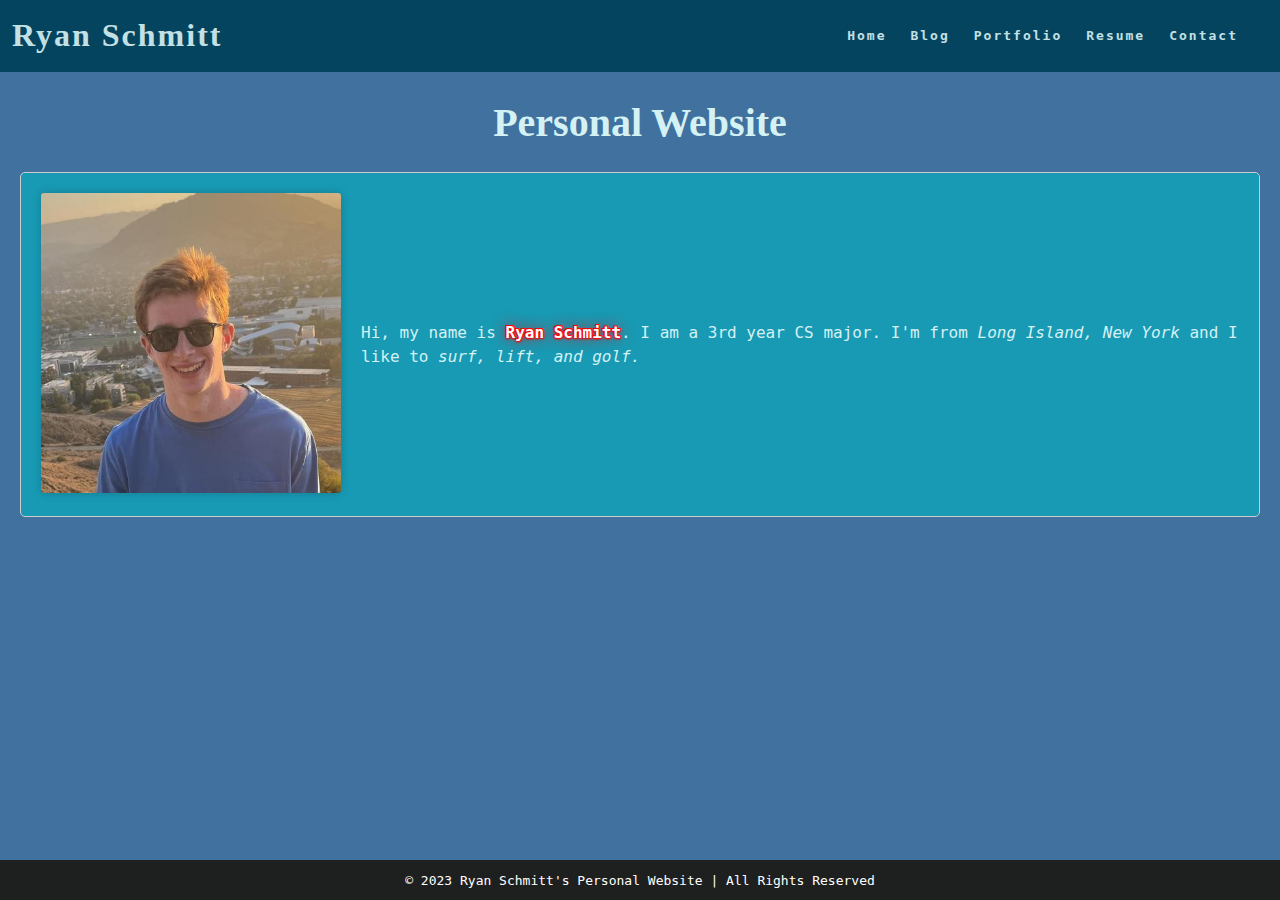
<file: index.html>
<!DOCTYPE html>
<html>
  <head>
    <title>Ryan Schmitt</title>
    <link rel="stylesheet" href="styles.css" />
    <link rel="shortcut icon" href="favicon.png" type="image/x-icon" />
  </head>
  <body>
    <nav class="navbar">
      <h1 class="logo"><a href="index.html">Ryan Schmitt</a></h1>
      <ul class="nav-list">
        <li><a href="index.html">Home</a></li>
        <li><a href="blog.html">Blog</a></li>
        <li><a href="portfolio.html">Portfolio</a></li>
        <li><a href="resume.html">Resume</a></li>
        <li><a href="contact.html">Contact</a></li>
      </ul>
    </nav>
    <main>
      <h1 class="page-title">Personal Website</h1>
      <div class="about">
        <div class="about-image">
          <img src="ryan.jpg" alt="A picture of Ryan Schmitt" />
        </div>
        <div class="about-text">
          <p>
            Hi, my name is <strong class="neon">Ryan Schmitt</strong>. I am a
            3rd year CS major. I'm from <em>Long Island, New York</em> and I
            like to
            <em>surf, lift, and golf.</em>
          </p>
        </div>
      </div>
    </main>
    <footer class="footer">
      © 2023 Ryan Schmitt's Personal Website | All Rights Reserved
    </footer>
  </body>
</html>
</file>
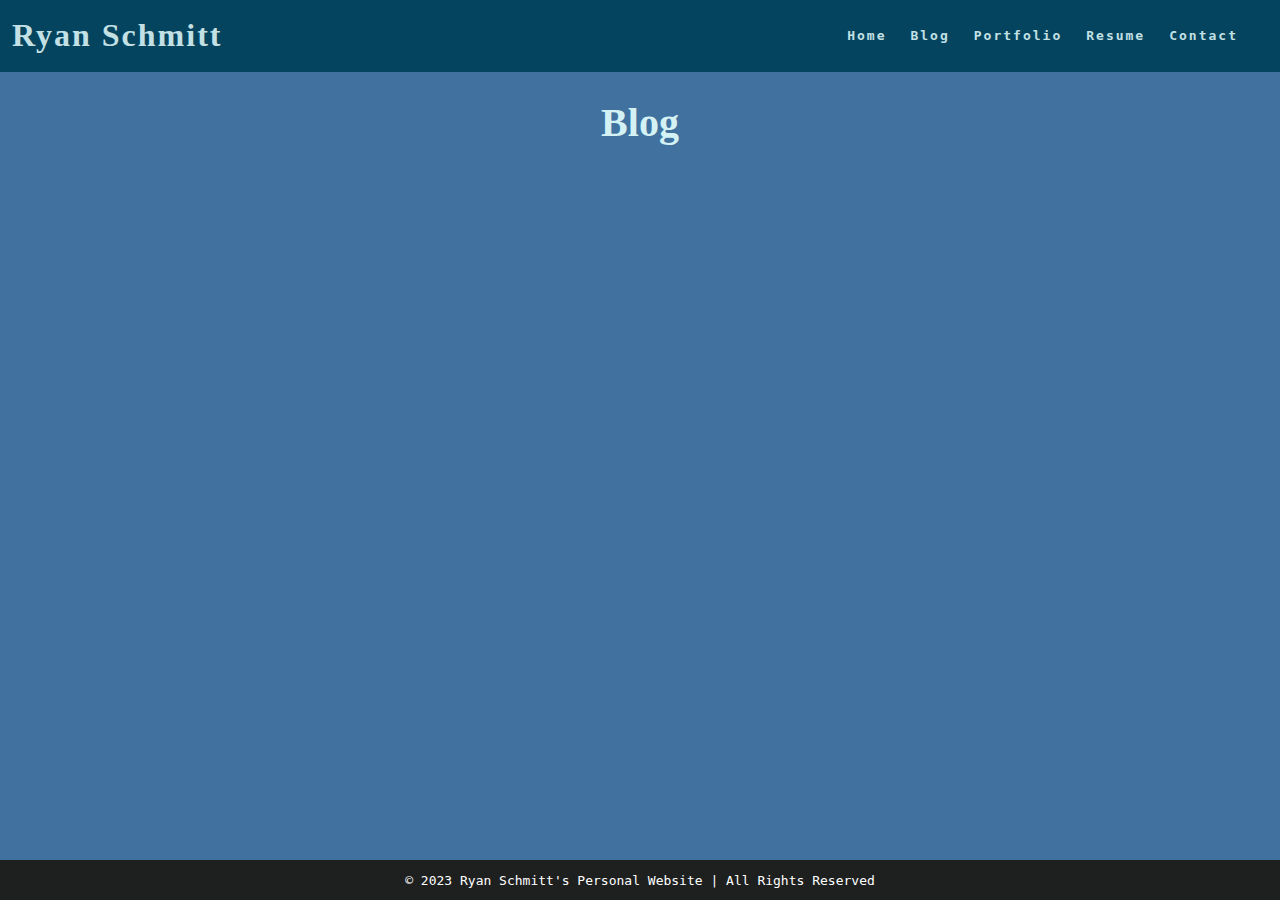
<file: blog.html>
<!DOCTYPE html>
<html>
  <head>
    <title>Ryan Schmitt</title>
    <link rel="stylesheet" href="styles.css" />
    <link rel="shortcut icon" href="favicon.png" type="image/x-icon" />
  </head>
  <body>
    <nav class="navbar">
      <h1 class="logo"><a href="index.html">Ryan Schmitt</a></h1>
      <ul class="nav-list">
        <li><a href="index.html">Home</a></li>
        <li><a href="blog.html">Blog</a></li>
        <li><a href="portfolio.html">Portfolio</a></li>
        <li><a href="resume.html">Resume</a></li>
        <li><a href="contact.html">Contact</a></li>
      </ul>
    </nav>
    <main>
      <h1 class="page-title">Blog</h1>
    </main>
    <footer class="footer">
      © 2023 Ryan Schmitt's Personal Website | All Rights Reserved
    </footer>
  </body>
</html>
</file>
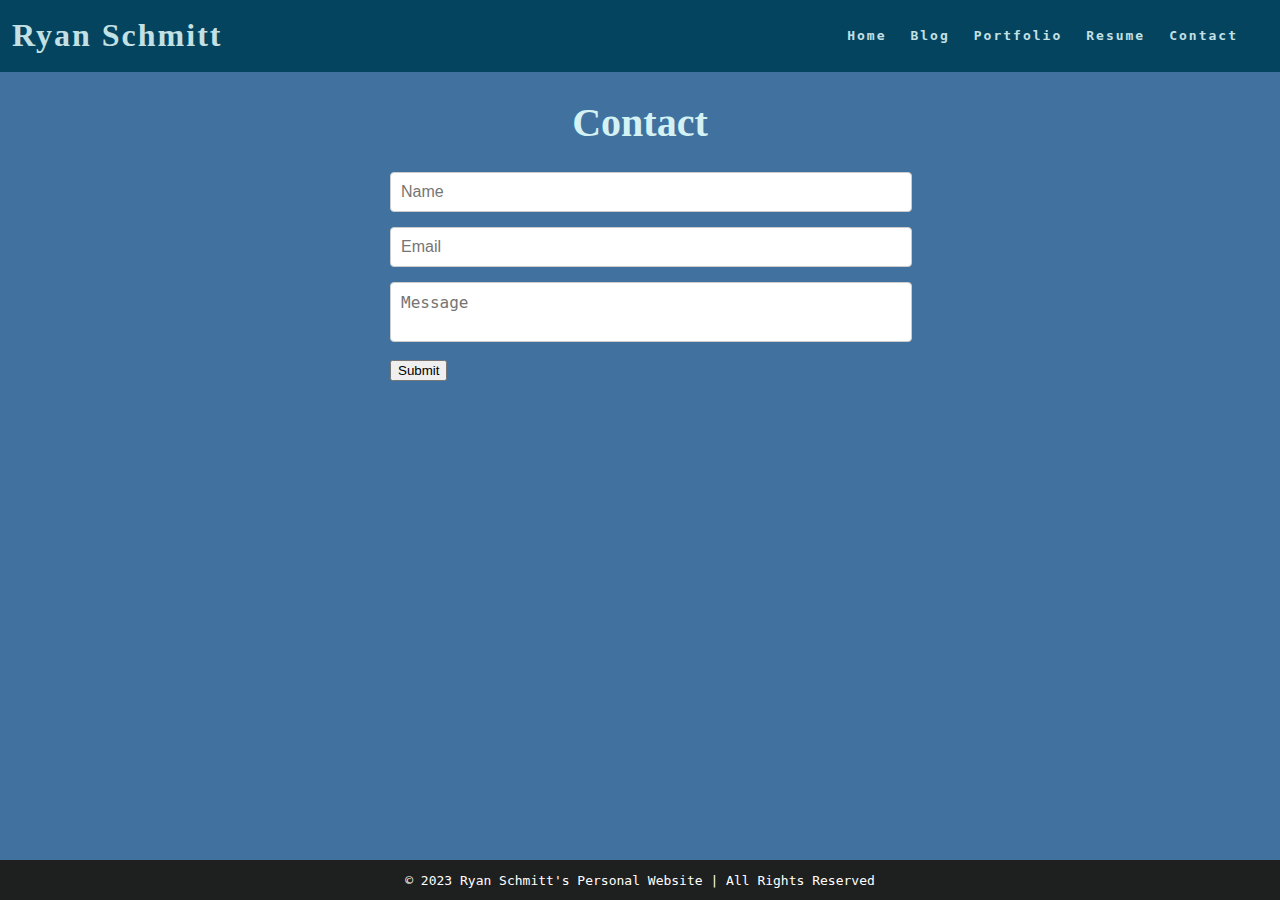
<file: contact.html>
<!DOCTYPE html>
<html>
  <head>
    <title>Ryan Schmitt</title>
    <link rel="stylesheet" href="styles.css" />
    <link rel="shortcut icon" href="favicon.png" type="image/x-icon" />
  </head>
  <body>
    <nav class="navbar">
      <h1 class="logo"><a href="index.html">Ryan Schmitt</a></h1>
      <ul class="nav-list">
        <li><a href="index.html">Home</a></li>
        <li><a href="blog.html">Blog</a></li>
        <li><a href="portfolio.html">Portfolio</a></li>
        <li><a href="resume.html">Resume</a></li>
        <li><a href="contact.html">Contact</a></li>
      </ul>
    </nav>
    <main>
      <h1 class="page-title">Contact</h1>
      <form id="contact-form">
        <input placeholder="Name" type="text" id="name" required />
        <input placeholder="Email" type="email" id="email" required />
        <textarea placeholder="Message" required></textarea>
        <input type="submit" />
      </form>
    </main>
    <footer class="footer">
      © 2023 Ryan Schmitt's Personal Website | All Rights Reserved
    </footer>
  </body>
</html>
</file>
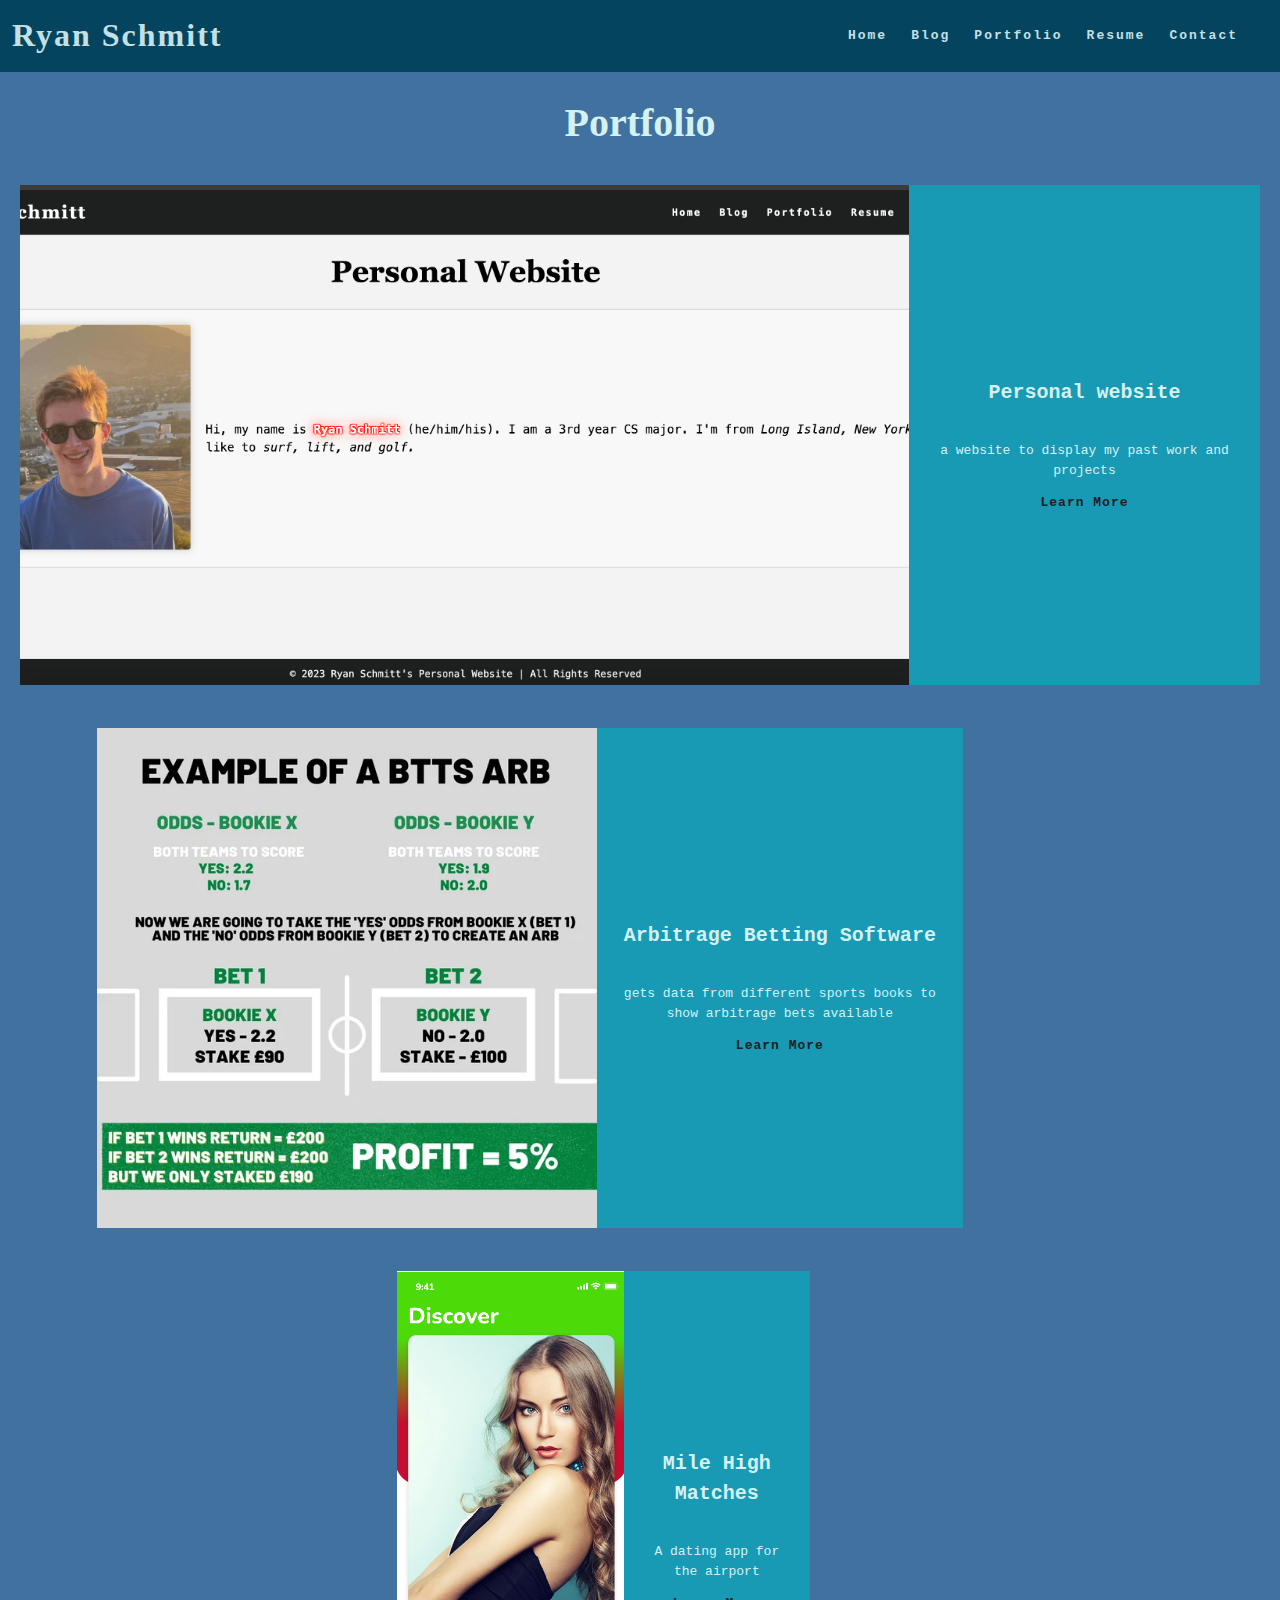
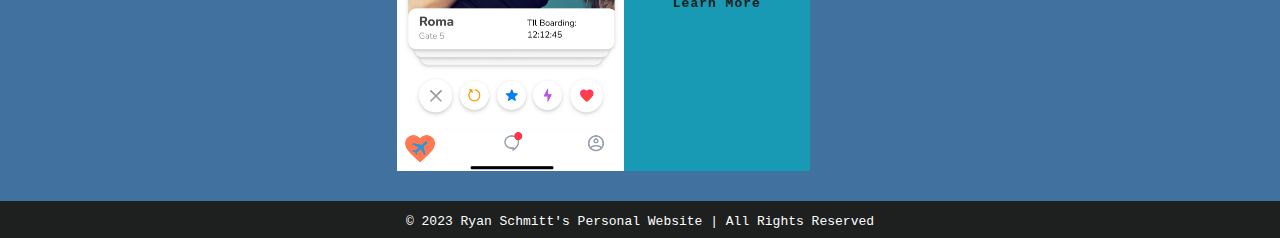
<file: portfolio.html>
<!DOCTYPE html>
<html>
  <head>
    <title>Ryan Schmitt</title>
    <link rel="stylesheet" href="styles.css" />
    <link rel="shortcut icon" href="favicon.png" type="image/x-icon" />
  </head>
  <body>
    <nav class="navbar">
      <h1 class="logo"><a href="index.html">Ryan Schmitt</a></h1>
      <ul class="nav-list">
        <li><a href="index.html">Home</a></li>
        <li><a href="blog.html">Blog</a></li>
        <li><a href="portfolio.html">Portfolio</a></li>
        <li><a href="resume.html">Resume</a></li>
        <li><a href="contact.html">Contact</a></li>
      </ul>
    </nav>
    <main>
      <h1 class="page-title">Portfolio</h1>
      <div class="project">
        <a href="index.html">
          <img
            class="project-image"
            src="recursive.png"
            alt="Screenshot of this website"
        /></a>
        <div class="project-details">
          <p class="project-name">Personal website</p>
          <p class="project-description">
            a website to display my past work and projects
          </p>
          <a href="index.html">Learn More</a>
        </div>
      </div>

      <div class="project">
        <a href="https://github.com/RyanSchmit/Arbitrage-betting">
          <img
            class="project-image"
            src="arb.webp"
            alt="Screenshot of arbitrage betting explanation"
        /></a>
        <div class="project-details">
          <p class="project-name">Arbitrage Betting Software</p>
          <p class="project-description">
            gets data from different sports books to show arbitrage bets
            available
          </p>
          <a href="https://github.com/RyanSchmit/Arbitrage-betting"
            >Learn More</a
          >
        </div>
      </div>
      <div class="project">
        <a href="https://github.com/RyanSchmit/Mile-High-Matches">
          <img
            class="project-image"
            src="milehigh.png"
            alt="Screenshot of arbitrage betting explanation"
        /></a>
        <div class="project-details">
          <p class="project-name">Mile High Matches</p>
          <p class="project-description">A dating app for the airport</p>
          <a href="https://github.com/RyanSchmit/Mile-High-Matches"
            >Learn More</a
          >
        </div>
      </div>
    </main>
    <footer class="footer">
      © 2023 Ryan Schmitt's Personal Website | All Rights Reserved
    </footer>
  </body>
</html>
</file>
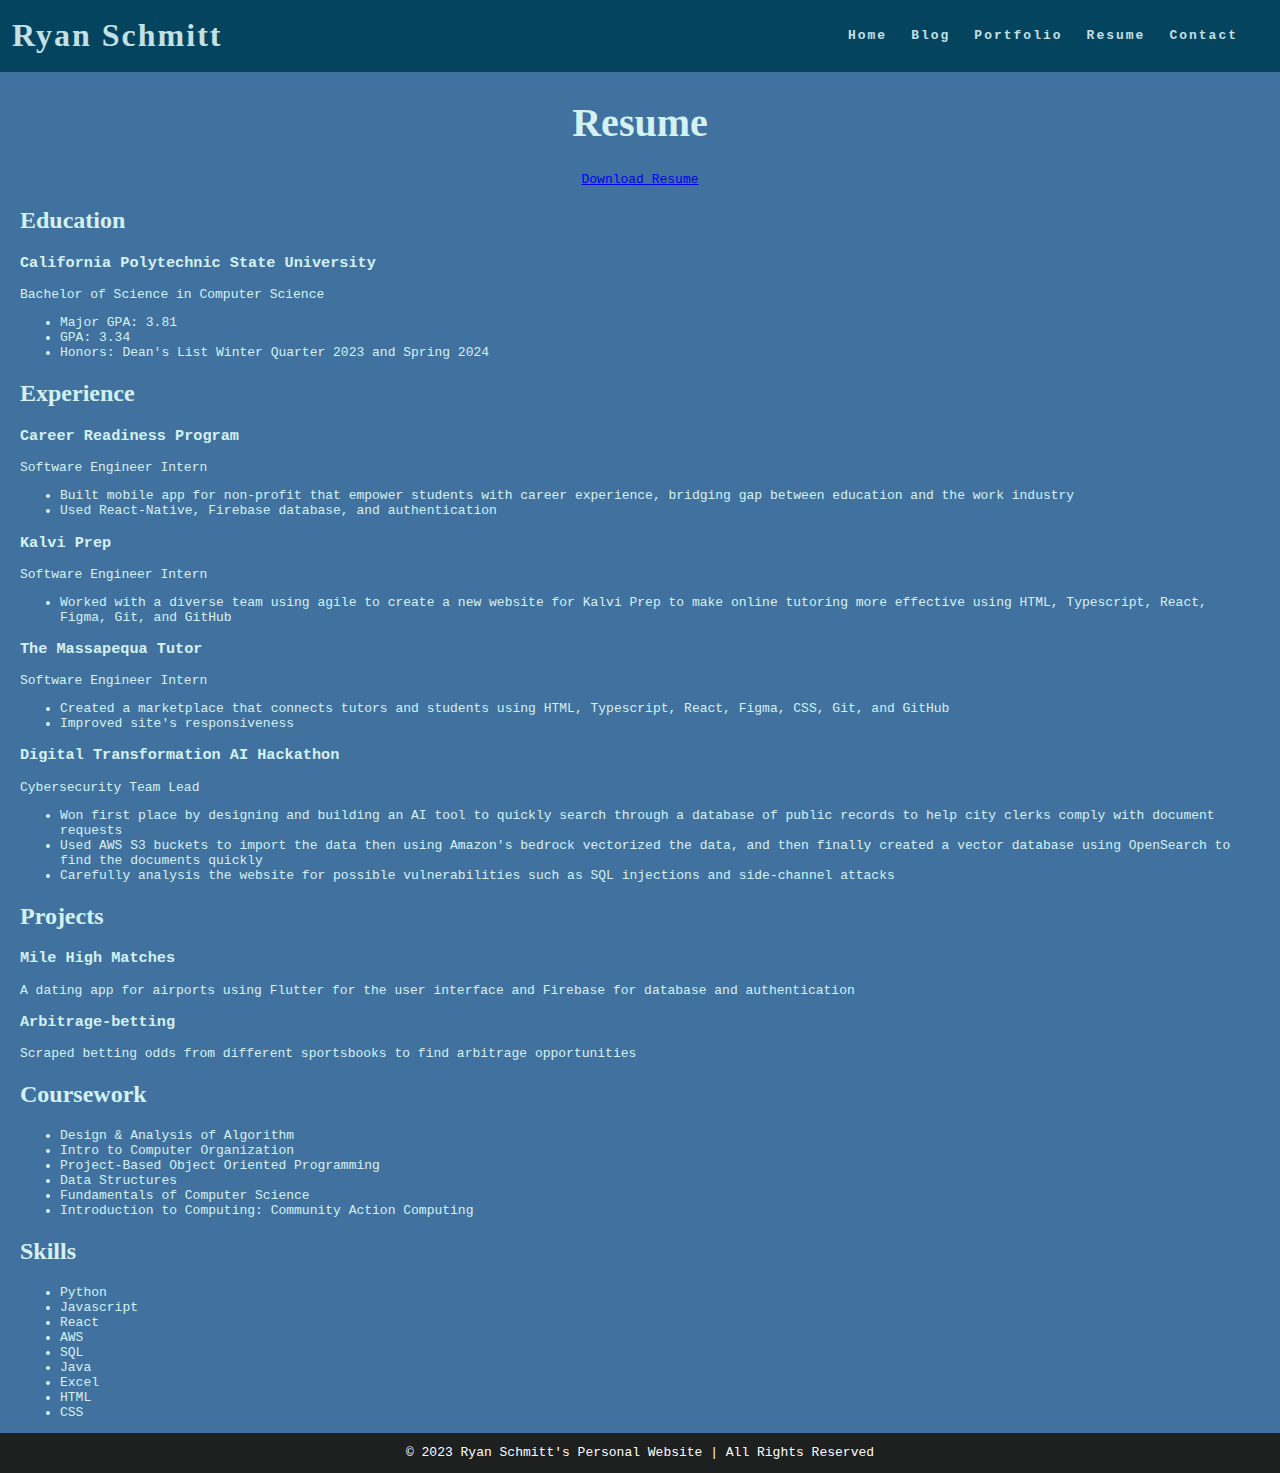
<file: resume.html>
<!DOCTYPE html>
<html>
  <head>
    <title>Ryan Schmitt</title>
    <link rel="stylesheet" href="styles.css" />
    <link rel="shortcut icon" href="favicon.png" type="image/x-icon" />
  </head>
  <body>
    <nav class="navbar">
      <h1 class="logo"><a href="index.html">Ryan Schmitt</a></h1>
      <ul class="nav-list">
        <li><a href="index.html">Home</a></li>
        <li><a href="blog.html">Blog</a></li>
        <li><a href="portfolio.html">Portfolio</a></li>
        <li><a href="resume.html">Resume</a></li>
        <li><a href="contact.html">Contact</a></li>
      </ul>
    </nav>
    <main>
      <h1 class="page-title">Resume</h1>
      <a href="resume.pdf" download>Download Resume</a>
      <div class="resume">
        <section class="section">
          <h2 class="section-title">Education</h2>
          <div class="entry">
            <h3 class="entry-title">California Polytechnic State University</h3>
            <p class="entry-info">Bachelor of Science in Computer Science</p>
            <ul>
              <li>Major GPA: 3.81</li>
              <li>GPA: 3.34</li>
              <li>Honors: Dean's List Winter Quarter 2023 and Spring 2024</li>
            </ul>
          </div>
        </section>
        <section class="section">
          <h2 class="section-title">Experience</h2>
          <div class="entry">
            <h3 class="entry-title">Career Readiness Program</h3>
            <p class="entry-info">Software Engineer Intern</p>
            <ul class="entry-description">
              <li>
                Built mobile app for non-profit that empower students with
                career experience, bridging gap between education and the work
                industry
              </li>
              <li>Used React-Native, Firebase database, and authentication</li>
            </ul>
          </div>
          <div class="entry">
            <h3 class="entry-title">Kalvi Prep</h3>
            <p class="entry-info">Software Engineer Intern</p>
            <ul class="entry-description">
              <li>
                Worked with a diverse team using agile to create a new website
                for Kalvi Prep to make online tutoring more effective using
                HTML, Typescript, React, Figma, Git, and GitHub
              </li>
            </ul>
          </div>
          <div class="entry">
            <h3 class="entry-title">The Massapequa Tutor</h3>
            <p class="entry-info">Software Engineer Intern</p>
            <ul class="entry-description">
              <li>
                Created a marketplace that connects tutors and students using
                HTML, Typescript, React, Figma, CSS, Git, and GitHub
              </li>
              <li>Improved site's responsiveness</li>
            </ul>
          </div>
          <div class="entry">
            <h3 class="entry-title">Digital Transformation AI Hackathon</h3>
            <p class="entry-info">Cybersecurity Team Lead</p>
            <ul class="entry-description">
              <li>
                Won first place by designing and building an AI tool to quickly
                search through a database of public records to help city clerks
                comply with document requests
              </li>
              <li>
                Used AWS S3 buckets to import the data then using Amazon's
                bedrock vectorized the data, and then finally created a vector
                database using OpenSearch to find the documents quickly
              </li>
              <li>
                Carefully analysis the website for possible vulnerabilities such
                as SQL injections and side-channel attacks
              </li>
            </ul>
          </div>
        </section>
        <section class="section">
          <h2 class="section-title">Projects</h2>
          <div class="entry">
            <h3 class="entry-title">Mile High Matches</h3>
            <p class="entry-description">
              A dating app for airports using Flutter for the user interface and
              Firebase for database and authentication
            </p>
          </div>
          <div class="entry">
            <h3 class="entry-title">Arbitrage-betting</h3>
            <p class="entry-description">
              Scraped betting odds from different sportsbooks to find arbitrage
              opportunities
            </p>
          </div>
        </section>
        <section class="section">
          <h2 class="section-title">Coursework</h2>
          <ul>
            <li>Design & Analysis of Algorithm</li>
            <li>Intro to Computer Organization</li>
            <li>Project-Based Object Oriented Programming</li>
            <li>Data Structures</li>
            <li>Fundamentals of Computer Science</li>
            <li>Introduction to Computing: Community Action Computing</li>
          </ul>
        </section>
        <section class="section">
          <h2 class="section-title">Skills</h2>
          <ul>
            <li>Python</li>
            <li>Javascript</li>
            <li>React</li>
            <li>AWS</li>
            <li>SQL</li>
            <li>Java</li>
            <li>Excel</li>
            <li>HTML</li>
            <li>CSS</li>
          </ul>
        </section>
      </div>
    </main>
    <footer class="footer">
      © 2023 Ryan Schmitt's Personal Website | All Rights Reserved
    </footer>
  </body>
</html>
</file>
<file: styles.css>
:root {
  /* variables */
  --cg-black: rgb(30, 32, 32);
  --cg-blue: rgb(36, 94, 255);
  --cg-grey: rgb(243, 243, 243);
  --cg-white: rgb(255, 255, 255);
}

html {
  height: 100%;
  color: #d4f1f4;
}

body {
  background: #41729f;
  position: relative;
  min-height: 100vh;
  padding: 0;
  margin: 0;
  font-family: monospace;
}

/* CSS for navigation */

.navbar {
  position: -webkit-sticky;
  position: sticky;
  top: 0;
  width: 100%;
  height: 7%;
  z-index: 10;

  display: flex;
  justify-content: space-between;
  align-items: center;
  text-align: center;
  background-color: #05445e;
  color: var(--cg-white);
  padding: 0px 0px;
  /* Debug border */
  /* border: solid red; */
}

.nav-list {
  display: flex;
  flex-direction: row;
  position: relative;
  right: 30px;
  list-style: none;
  text-decoration: none;

  /* Debug border */
  /* border: solid blue; */
}

.navbar a {
  color: #c3e0e5;
  font-weight: bold;
  margin: 0 12px;
  text-decoration: none;
  letter-spacing: 2px;

  font-family: monospace;
}

.navbar a:hover {
  color: var(--cg-blue);
}

.navbar a:active {
  color: var(--cg-blue);
}

.logo a {
  font-family: Georgia;
}

.logo a:hover {
  text-decoration: None;
}

main {
  padding: 0 20px 40px 20px;
  display: flex;
  flex-direction: column;
  justify-content: center;
  align-items: center;
}

.page-title {
  display: flex;
  justify-content: center;
  font-size: 40px;
  font-family: Georgia;
}

/* CSS for portfolio grid */

.project {
  display: flex;
  flex-direction: row;
  max-width: 100%;
  margin: 1em 0 2em 0;

  /* Debug border */
  /* border: 2px solid blue; */
}

.item-link {
  width: 70%;

  /* Debug border */
  /* border: 2px solid red; */
}

.project-image {
  object-fit: cover;
  width: 100%;
  height: 500px;
  flex-basis: 50px;
  flex-grow: 2;

  /* Debug border */
  /* border: 2px solid black; */
}

.project-details {
  display: flex;
  background-color: #189ab4;
  width: 30%;
  height: 500px;
  flex-shrink: 1;
  padding: 0 20px;
  margin: 0px;
  line-height: 1.5;
  overflow: scroll;

  flex-direction: column;
  text-align: center;
  justify-content: center;

  /* Debug border */
  /* border: 2px solid green; */
}

.project-details a {
  color: var(--cg-black);
  text-decoration: none;
  font-weight: bold;
  letter-spacing: 1px;
}

.project-details a:hover {
  color: var(--cg-blue);
  text-decoration: underline;
}

.project-details {
  font-weight: lighter;
}

.project-name {
  font-weight: bold;
  font-size: 20px;
}

/* CSS for home page */

.about {
  display: flex;
  align-items: center;
  justify-content: space-between;
  padding: 20px;
  background-color: #189ab4;
  border: 1px solid #ccc;
  border-radius: 5px;
  /* box-shadow: 0 0 10px rgba(0, 0, 0, 0.1); */
}

.neon {
  color: #fff;
  background: 189ab4;
  font-weight: bold;
  text-shadow: -1px 1px 2px red, 1px 1px 2px red, 1px -1px 0 red,
    -1px -1px 0 red, 0px 0px 15px red;
}

.about-image img {
  max-width: 300px;
  border-radius: 3px;
  box-shadow: 0 0 10px rgba(0, 0, 0, 0.2);
}

.about-text {
  flex: 1;
  margin-left: 20px;
}

.about-text h2 {
  font-size: 24px;
  margin-bottom: 10px;
}

.about-text p {
  font-size: 16px;
  line-height: 1.5;
}

/* CSS for resume page */

.button {
  background-color: var(--cg-black);
  border: none;
  color: var(--cg-white);

  font-family: monospace;

  padding: 5px 7px;
  text-align: center;

  border-radius: 2px;
}

.button:hover {
  background-color: var(--cg-blue);
}

.resume h2 {
  font-family: Georgia;
}

/* CSS for contact form */

label {
  display: block;
  margin-bottom: 8px;
  font-family: Georgia;
  font-weight: bold;
}

input[type="text"],
input[type="email"],
textarea {
  width: 100%;
  padding: 10px;
  margin-bottom: 15px;
  border: 1px solid #ccc;
  border-radius: 4px;
  font-size: 16px;
  resize: none;
}

/* Add some spacing to the form */
form {
  width: 500px;
  margin: 0 auto;
}

/* CSS for footer */

.footer {
  display: flex;
  justify-content: center;
  align-items: center;
  background-color: var(--cg-black);
  color: var(--cg-white);
  position: absolute;
  bottom: 0;
  width: 100%;
  height: 2.5rem;
}
</file>
